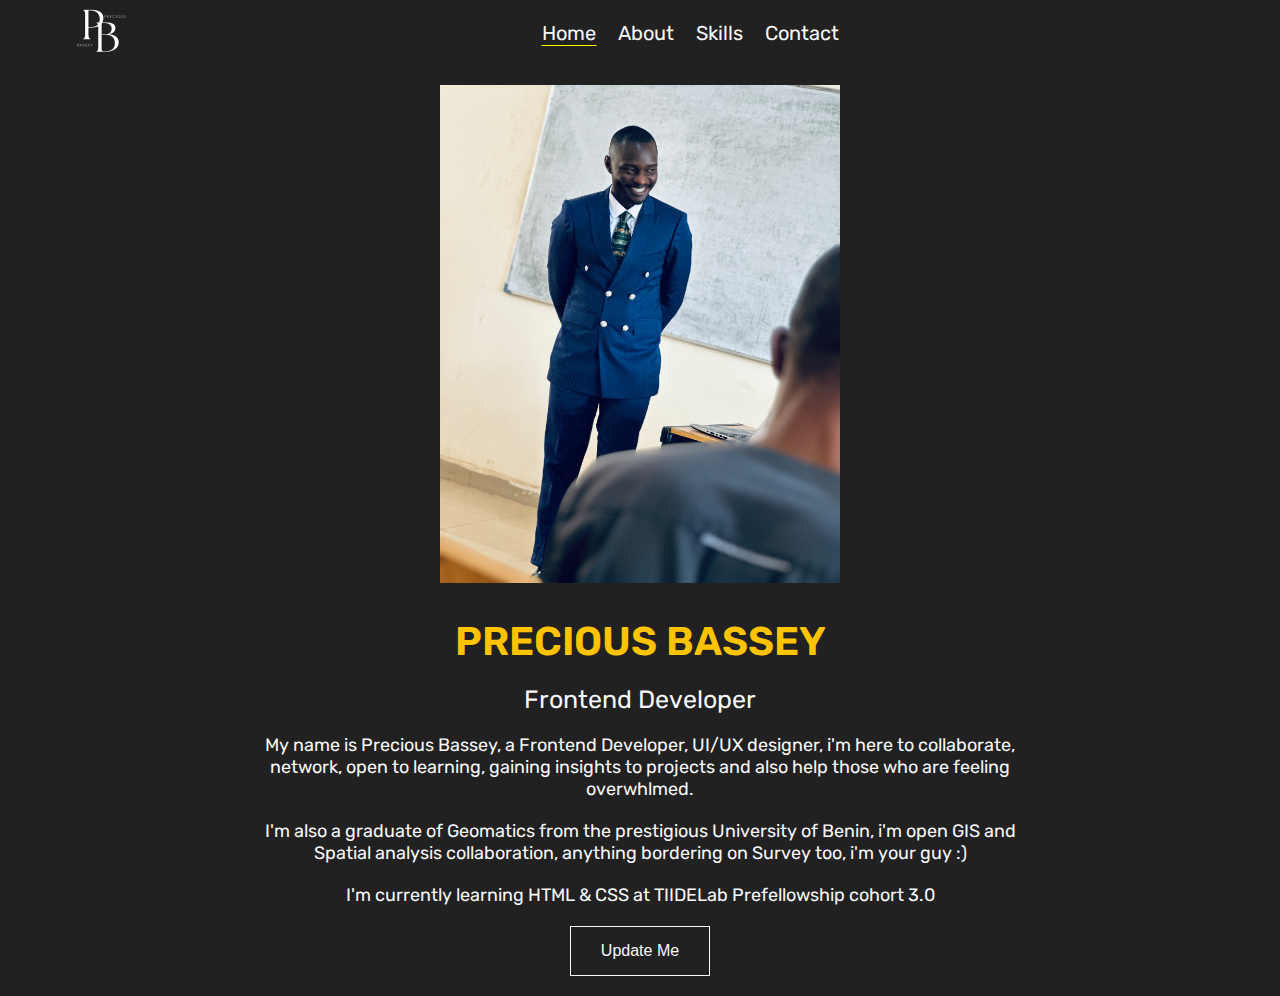
<file: index.html>
<!DOCTYPE html>
<html lang="en">
<head>
    <meta charset="UTF-8">
    <meta http-equiv="X-UA-Compatible" content="IE=edge">
    <meta name="viewport" content="width=device-width, initial-scale=1.0">
    <title>My Biograpghy || TIIDELab</title>
    <link rel="shortcut icon" href="./images/Black Minimalist M Initials Letter Name Logo 1.png" type="image/x-icon">
    <link rel="stylesheet" href="./test.css">
</head>
<body>
    <header>
        <div class="logo">
            <img src="./images/Black Minimalist M Initials Letter Name Logo 1.png" alt="">
        </div>
        <nav>
            <ul>
                <li class="active">Home</li>
                <li id="#about">About</li>
                <li id="#skills">Skills</li>
                <li id="#contact">Contact</li>
            </ul>
        </nav>
        <div class="socials">
            <a href="#" target="_blank"><i class="fa-brands fa-facebook"></i></a>
            <a href="https://www.linkedin.com/feed/" target="_blank"><i class="fa-brands fa-linkedin"></i></a>
            <a href="https://github.com/" target="_blank"><i class="fa-brands fa-github"></i></a>
            <a href="https://twitter.com/home" target="_blank"><i class="fa-brands fa-twitter"></i></a>
            
        </div>
        <div class="hamburger">
            <i class="fa-solid fa-bars"></i>
        </div>
    </header>

    <div class="container">
        <div class="home">
            <img src="./images/IMG_1988.jpeg" alt="">
            <h1>Precious Bassey</h1>
            <span>Frontend Developer</span>
            <p>My name is Precious Bassey, a Frontend Developer, UI/UX designer, i'm here to collaborate, network, open to learning, gaining insights to projects and also help those who are feeling overwhlmed.</p>
            <p>I'm also a graduate of Geomatics from the prestigious University of Benin, i'm open GIS and Spatial analysis collaboration, anything bordering on Survey too, i'm your guy :) </p>
            <p class="change">
                I'm currently learning HTML & CSS at TIIDELab Prefellowship cohort 3.0</p>

            <button type="submit" class="btn-2" id="update">Update Me</button>
        </div>
    </div>

    <script src="./index.js"></script>
</body>
</html>
</file>
<file: test.css>
@import url('https://fonts.googleapis.com/css2?family=Rubik:wght@400;500;600&display=swap');

*{
    margin: 0;
    padding: 0;
    box-sizing: border-box;
    text-decoration: none;
    font-size: 20px;

}

body{
    font-family: 'Rubik', sans-serif;
    background: #212121;
    color: #f8f8f8;
}

a{
    color: #f8f8f8;
}

header{
    display: flex;
    align-items: center;
    justify-content: space-between;
    margin: 0 auto;
    padding: 0 50px;
    position: fixed;
    width: 100%;
    background: #212121;
    margin-top: -70px;
}

nav ul{
    display: flex;
    align-items: center;
    gap: 20px;
}

nav li{
    list-style: none;
    border: 1px solid #212121;
    cursor: pointer;
}

nav li:hover{
    background: #f8f8f8;
    padding: 12px 20px;
    color: #212121;
    transition: 0.5s;
}

.active{
    border-bottom: 1px solid yellow;
}

.socials i{
    width: 30px;
    cursor: pointer;
    flex: 30%;
}

.hamburger{
    display: none;
}

/* home */
.home{
    text-align: center;
    margin: auto;
    width: 60%;
    margin-top: 50px;
}

.home img{
    margin-bottom: 30px;
    width: 400px;
    max-width: 100%;
}

/* h1 */
h1{
    font-weight: 600;
    text-transform: uppercase;
    font-size: 40px;
    color: #ffc300;
    margin-bottom: 20px;
}

.home span{
    font-size: 25px;
}

.home p{
    margin-top: 20px;
    font-size: 18px;
}



.btn-2{
    background: none;
    border: none;
    outline: none;
    color: #f8f8f8;
    padding: 15px 30px;
    font-size: 16px;
    border: 1px solid #f8f8f8;
    cursor: pointer;
    margin: 20px 0px;
}

.btn-2:hover{
    background: #f8f8f8;
    color: #212121;
    transition: 0.5s;
}




@media (min-width: 320px) and (max-width: 780px) {
    

    nav ul,
    .socials{
        display: none;
    }

    .hamburger{
        display: block;
    }

    .logo{
        margin-left: -50px;
    }

    .home{
        width: 100%;
        padding: 0px 30px;
    }
}
</file>
